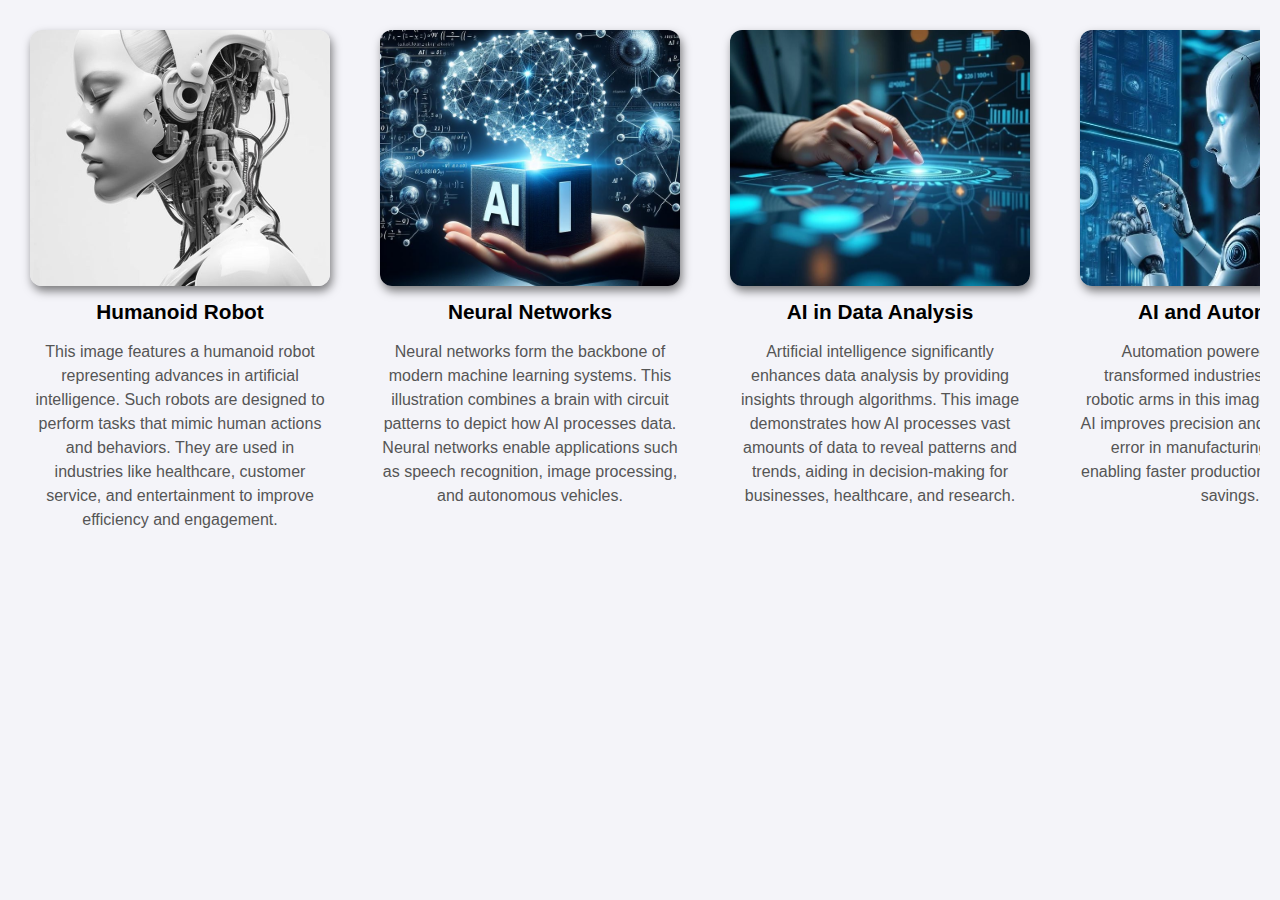
<file: task1/index.html>
<!DOCTYPE html>
<html lang="en">
<head>
    <meta charset="UTF-8">
    <meta name="viewport" content="width=device-width, initial-scale=1.0">
    <title>Artificial Intelligence Gallery</title>
    <link rel="stylesheet" href="style.css">
</head>
<body>

    <div class="gallery">
        <div class="image-container">
            <div class="img">
                <img src="Humanoid Robort.jpeg" alt="A humanoid robot representing AI technology">
            </div>
            <h2>Humanoid Robot</h2>
            <p>
                This image features a humanoid robot representing advances in artificial intelligence. Such robots are designed to perform tasks that mimic human actions and behaviors. They are used in industries like healthcare, customer service, and entertainment to improve efficiency and engagement.
            </p>
        </div>

        <div class="image-container">
            <div class="img">
                <img src="Neural Network.jpeg" alt="Illustration of a brain with circuits representing neural networks">
            </div>
            <h2>Neural Networks</h2>
            <p>
                Neural networks form the backbone of modern machine learning systems. This illustration combines a brain with circuit patterns to depict how AI processes data. Neural networks enable applications such as speech recognition, image processing, and autonomous vehicles.
            </p>
        </div>

        <div class="image-container">
            <div class="img">
                <img src="AI in Data Analysis.jpeg" alt="Data analysis with AI algorithms on a computer screen">
            </div>
            <h2>AI in Data Analysis</h2>
            <p>
                Artificial intelligence significantly enhances data analysis by providing insights through algorithms. This image demonstrates how AI processes vast amounts of data to reveal patterns and trends, aiding in decision-making for businesses, healthcare, and research.
            </p>
        </div>

        <div class="image-container">
            <div class="img">
                <img src="Ai automation.jpeg" alt="Robotic arms performing automation tasks in a factory">
            </div>
            <h2>AI and Automation</h2>
            <p>
                Automation powered by AI has transformed industries globally. The robotic arms in this image exemplify how AI improves precision and reduces human error in manufacturing processes, enabling faster production cycles and cost savings.
            </p>
        </div>
    </div>

</body>
</html>
</file>
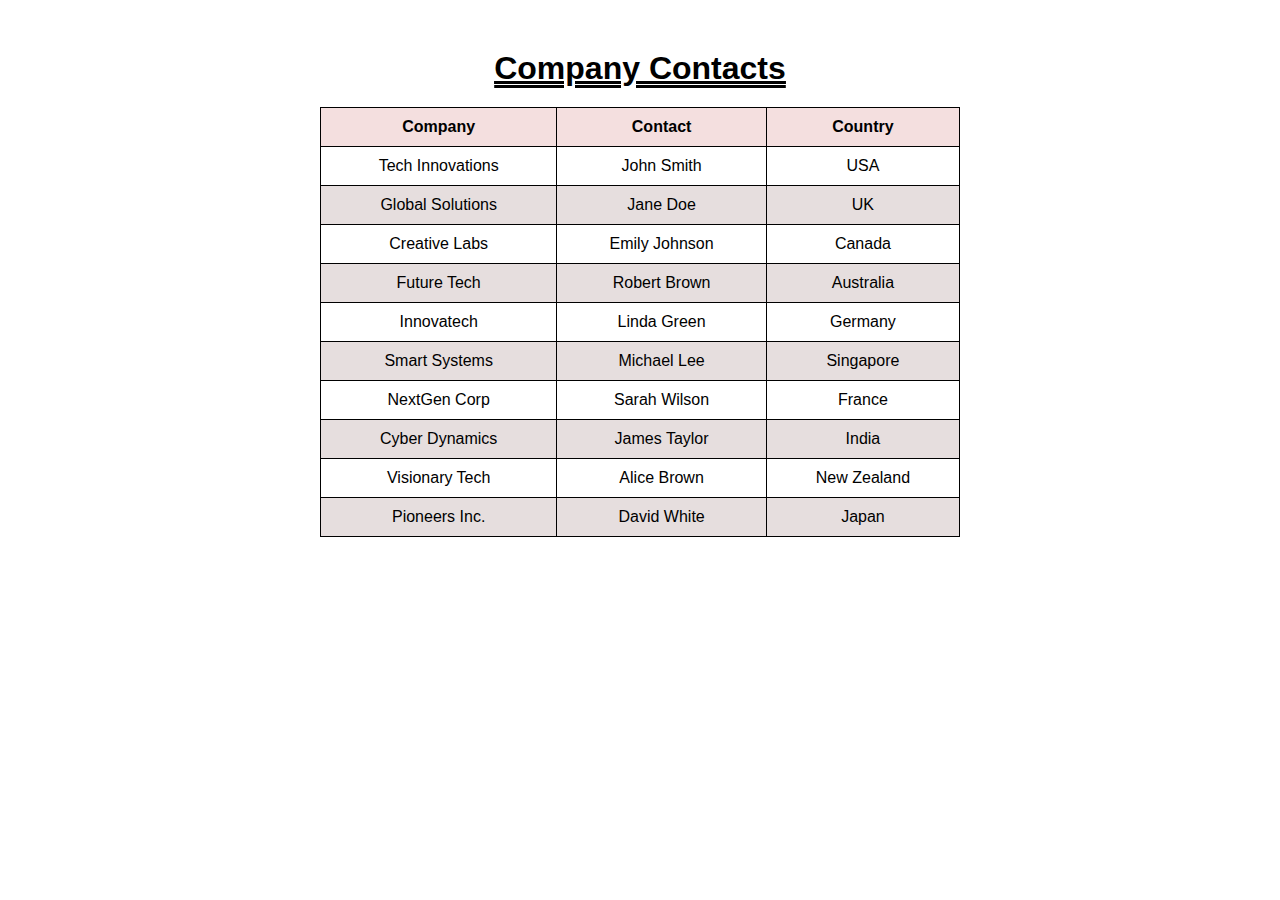
<file: Task 3.html>
<!DOCTYPE html>
<html lang="en">
<head>
    <meta charset="UTF-8">
    <meta name="viewport" content="width=device-width, initial-scale=1.0">
    <title>Company Contacts Table</title>
    <style>
        *{
            margin: 0;
            padding: 0;
        }
        body {
            font-family: Arial, sans-serif; 
        }

        h1 {
            text-align: center;
            margin-top: 50px;
            text-decoration: double underline;
           }

        table {
            width: 50%;
            margin: 20px auto; 
            border-collapse: collapse;
            border: 1px solid black;
            text-align: center; 
        }

        th, td {
            padding: 10px; 
            border: 1px solid black; 
            font-size: 18x;
        }
        
        th {
            background-color: #f4dfdf; 
        }

        .alternate {
            background-color: rgb(230, 222, 222);
        }
    </style>
</head>
<body>
    <h1><u>Company Contacts</u></h1>
    <table>
        <thead>
            <tr>
                <th >Company</th>
                <th >Contact</th>
                <th >Country</th>
            </tr>
        </thead>
        <tbody>
            <tr>
                <td>Tech Innovations</td>
                <td>John Smith</td>
                <td>USA</td>
            </tr>
            <tr class="alternate">
                <td>Global Solutions</td>
                <td>Jane Doe</td>
                <td>UK</td>
            </tr>
            <tr>
                <td>Creative Labs</td>
                <td>Emily Johnson</td>
                <td>Canada</td>
            </tr>
            <tr class="alternate">
                <td>Future Tech</td>
                <td>Robert Brown</td>
                <td>Australia</td>
            </tr>
            <tr>
                <td>Innovatech</td>
                <td>Linda Green</td>
                <td>Germany</td>
            </tr>
            <tr class="alternate">
                <td>Smart Systems</td>
                <td>Michael Lee</td>
                <td>Singapore</td>
            </tr>
            <tr>
                <td>NextGen Corp</td>
                <td>Sarah Wilson</td>
                <td>France</td>
            </tr>
            <tr class="alternate">
                <td>Cyber Dynamics</td>
                <td>James Taylor</td>
                <td>India</td>
            </tr>
            <tr>
                <td>Visionary Tech</td>
                <td>Alice Brown</td>
                <td>New Zealand</td>
            </tr>
            <tr class="alternate">
                <td>Pioneers Inc.</td>
                <td>David White</td>
                <td>Japan</td>
            </tr>
        </tbody>
    </table>
</body>
</html>
</file>
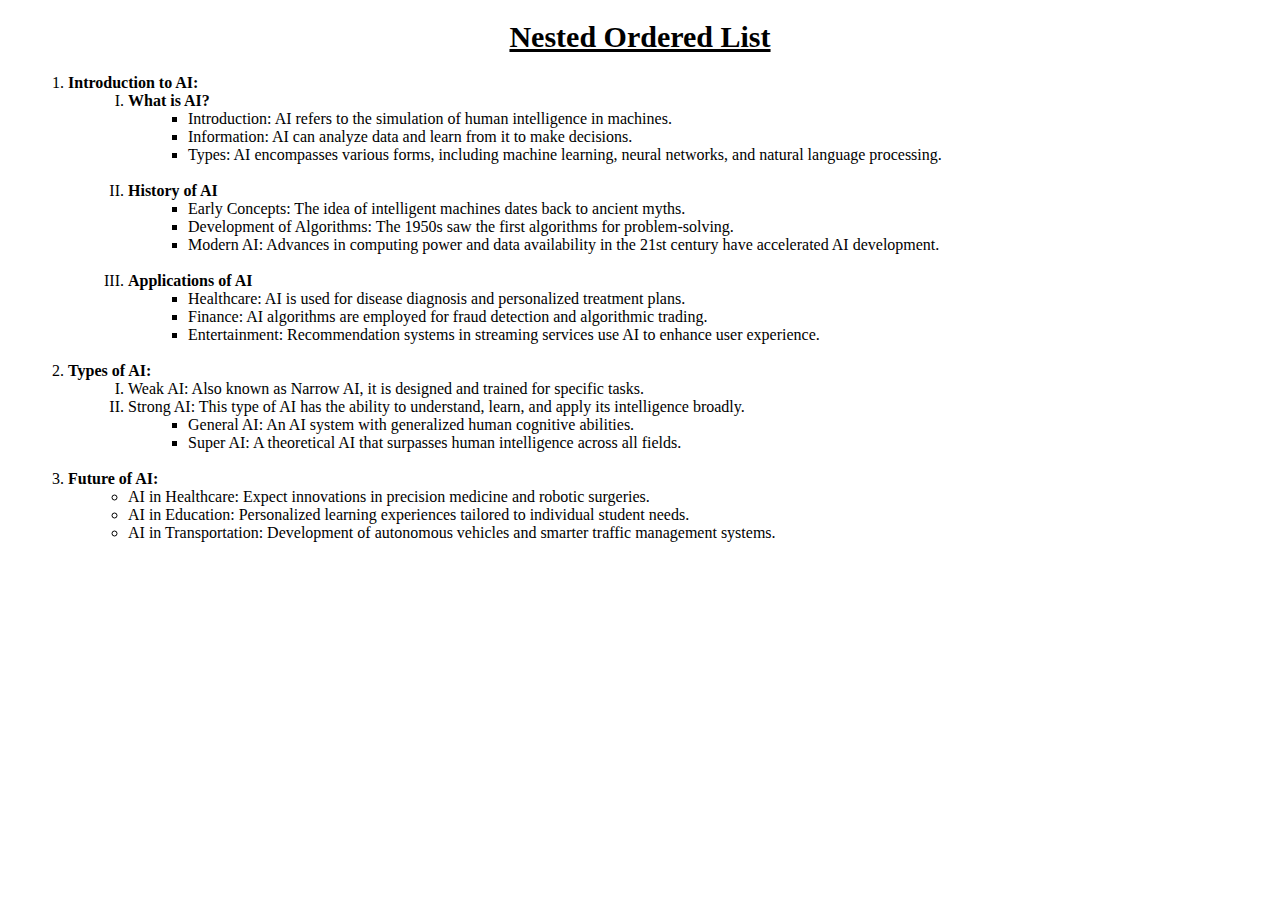
<file: Task2.html>
<!DOCTYPE html>
<html lang="en">
<head>
    <meta charset="UTF-8">
    <meta name="viewport" content="width=device-width, initial-scale=1.0">
    <title>Nested Ordered List</title>
</head>
<style>
    h1{
        text-align: center;
        font-size: 30px;
        font-weight: bold;
    }
   li{
    margin-left: 20px;
   

   }
</style>
<body>
    <h1 ><u>Nested Ordered List</u></h1>
    <ol>
        <li ><b>Introduction to AI:</b>
            <ol type="I">
                <li><b>What is AI?</b>
                    <ul>
                        <li>Introduction: AI refers to the simulation of human intelligence in machines.</li>
                        <li>Information: AI can analyze data and learn from it to make decisions.</li>
                        <li>Types: AI encompasses various forms, including machine learning, neural networks, and natural language processing.</li>
                    </ul>
                </li>
                <br>

                <li> <b>History of AI</b>
                    <ul>
                        <li>Early Concepts: The idea of intelligent machines dates back to ancient myths.</li>
                        <li>Development of Algorithms: The 1950s saw the first algorithms for problem-solving.</li>
                        <li>Modern AI: Advances in computing power and data availability in the 21st century have accelerated AI development.</li>
                    </ul>
                </li>
                <br>

                <li><b>Applications of AI</b>
                    <ul>
                        <li>Healthcare: AI is used for disease diagnosis and personalized treatment plans.</li>
                        <li>Finance: AI algorithms are employed for fraud detection and algorithmic trading.</li>
                        <li>Entertainment: Recommendation systems in streaming services use AI to enhance user experience.</li>
                    </ul>
                </li>
            </ol>
        </li>
        <br>

        <li><b>Types of AI:</b>
            <ol type="I">
                <li>Weak AI: Also known as Narrow AI, it is designed and trained for specific tasks.</li>
                <li>Strong AI: This type of AI has the ability to understand, learn, and apply its intelligence broadly.
                    <ul>
                        <li>General AI: An AI system with generalized human cognitive abilities.</li>
                        <li>Super AI: A theoretical AI that surpasses human intelligence across all fields.</li>
                    </ul>
                </li>
            </ol>
        </li>
        <br>

        <li><b>Future of AI:</b>
            <ul >
                <li>AI in Healthcare: Expect innovations in precision medicine and robotic surgeries.</li>
                <li>AI in Education: Personalized learning experiences tailored to individual student needs.</li>
                <li>AI in Transportation: Development of autonomous vehicles and smarter traffic management systems.</li>
            </ul>
        </li>
        <br>
    </ol>
</body>
</html>
</file>
<file: task1/style.css>
body {
    font-family: Arial, sans-serif;
    background-color: #f4f4f9;
    margin: 0;
    padding: 20px;
    display: flex;
    justify-content: center;
    align-items: flex-start;
}

.image-container {
    margin: 10px;
    text-align: center;
}

.img img {
    width: 300px;
    height: 256px;
    border-radius: 12px;
    object-fit: cover;
    box-shadow: 2px 5px 10px rgba(0, 0, 0, 0.5);
    transition: transform 0.3s, box-shadow 0.3s;
}

.img img:hover {
    transform: scale(1.1);
    box-shadow: 4px 8px 15px rgba(0, 0, 0, 0.7);
}

h2 {
    font-size: 1.3rem;
    margin: 10px 0 5px;
    font-weight: bold;

}

p {
    font-size: 1rem;
    color: #555;
    line-height: 1.5;
}

/* Align images in a row */
.gallery {
    display: flex;
    gap: 30px;
    flex-wrap: nowrap;
    overflow-x: auto;
}

.gallery::-webkit-scrollbar {
    height: 8px;
}
</file>
